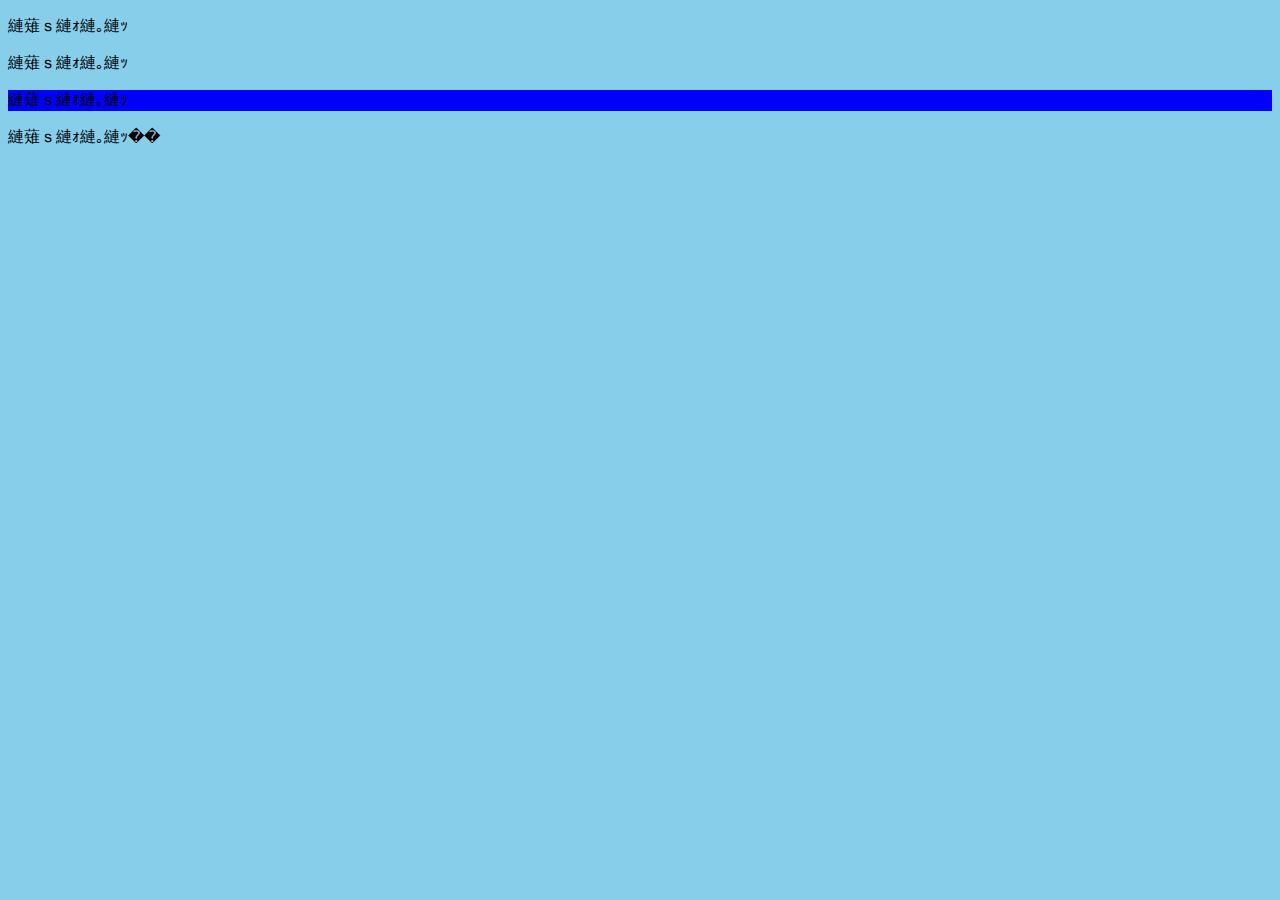
<file: index.html>
<!DOCTYPE html>
<html lang="ja">
  	<head>
		  <meta charset="Shift-Jis">
      <meta name="description" content="はじめてのHTML文書です．">
      <title>はじめてのHTML</title>
      <!--
      <style>
        body { background: skyblue; }
      </style>
        <link rel="shortcut icon" href="favicon.ico">
      -->
      <!--
        id:ひとつしかない要素
        class:複数ある要素
        style:スタイルを直接指定
      -->
      <link rel="stylesheet" href="mystyles.css">
      <p id="message"> こんにちは </p>
      <p class="message active"> こんにちは </p>
      <p class="message" style="background:blue"> こんにちは </p>
  	</head>
	<body>
    <!--
      header: ヘッダ
      footer: フッタ
      nav: ナビゲーション
      article: 独立しているコンテンツ
      aside: 副次的なコンテンツ
      section: それ以外の情報の塊
      h1 - h6: 見出し
    -->

		<p>こんにちは！</p>
	<body>
</html>
</file>
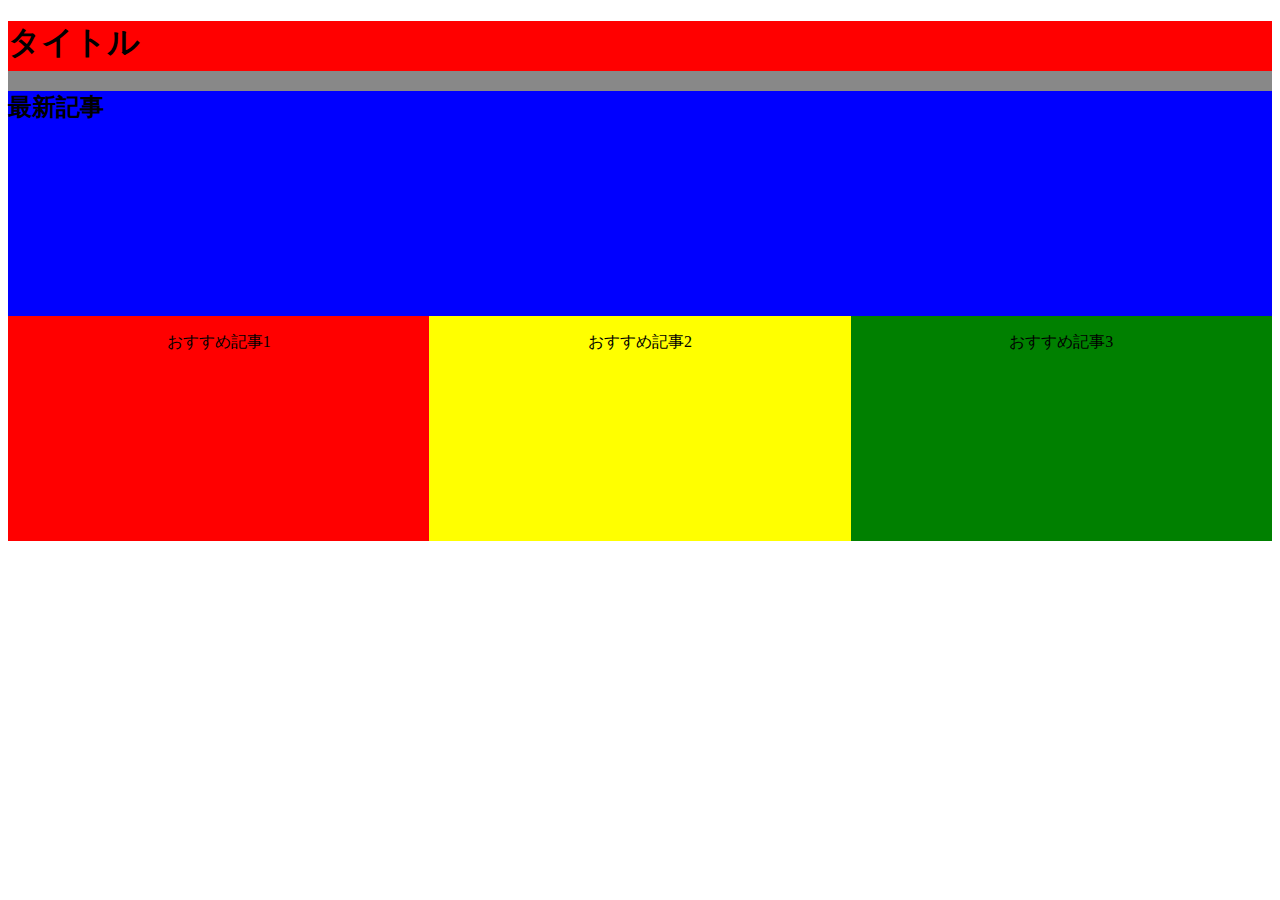
<file: html_training/index.html>
<!DOCTYPE html>
<html>
  <head>
    <meta charset="utf-8">
    <title>練習</title>
    <link rel="stylesheet" href="style.css">
  </head>
  <body>
    <div id="rapper">
      <header>
        <h1>タイトル</h1>
      </header>
      <div id="main">
        <h2>最新記事</h2>
      </div>
      <div id="submain">
        <div class="colum1">
          <p>
            おすすめ記事1
          </p>
        </div>
        <div class="colum2">
          <p>
            おすすめ記事2
          </p>
        </div>
        <div class="colum3">
          <p>
            おすすめ記事3
          </p>
        </div>
      </div>
    </div>
  </body>
</html>
</file>
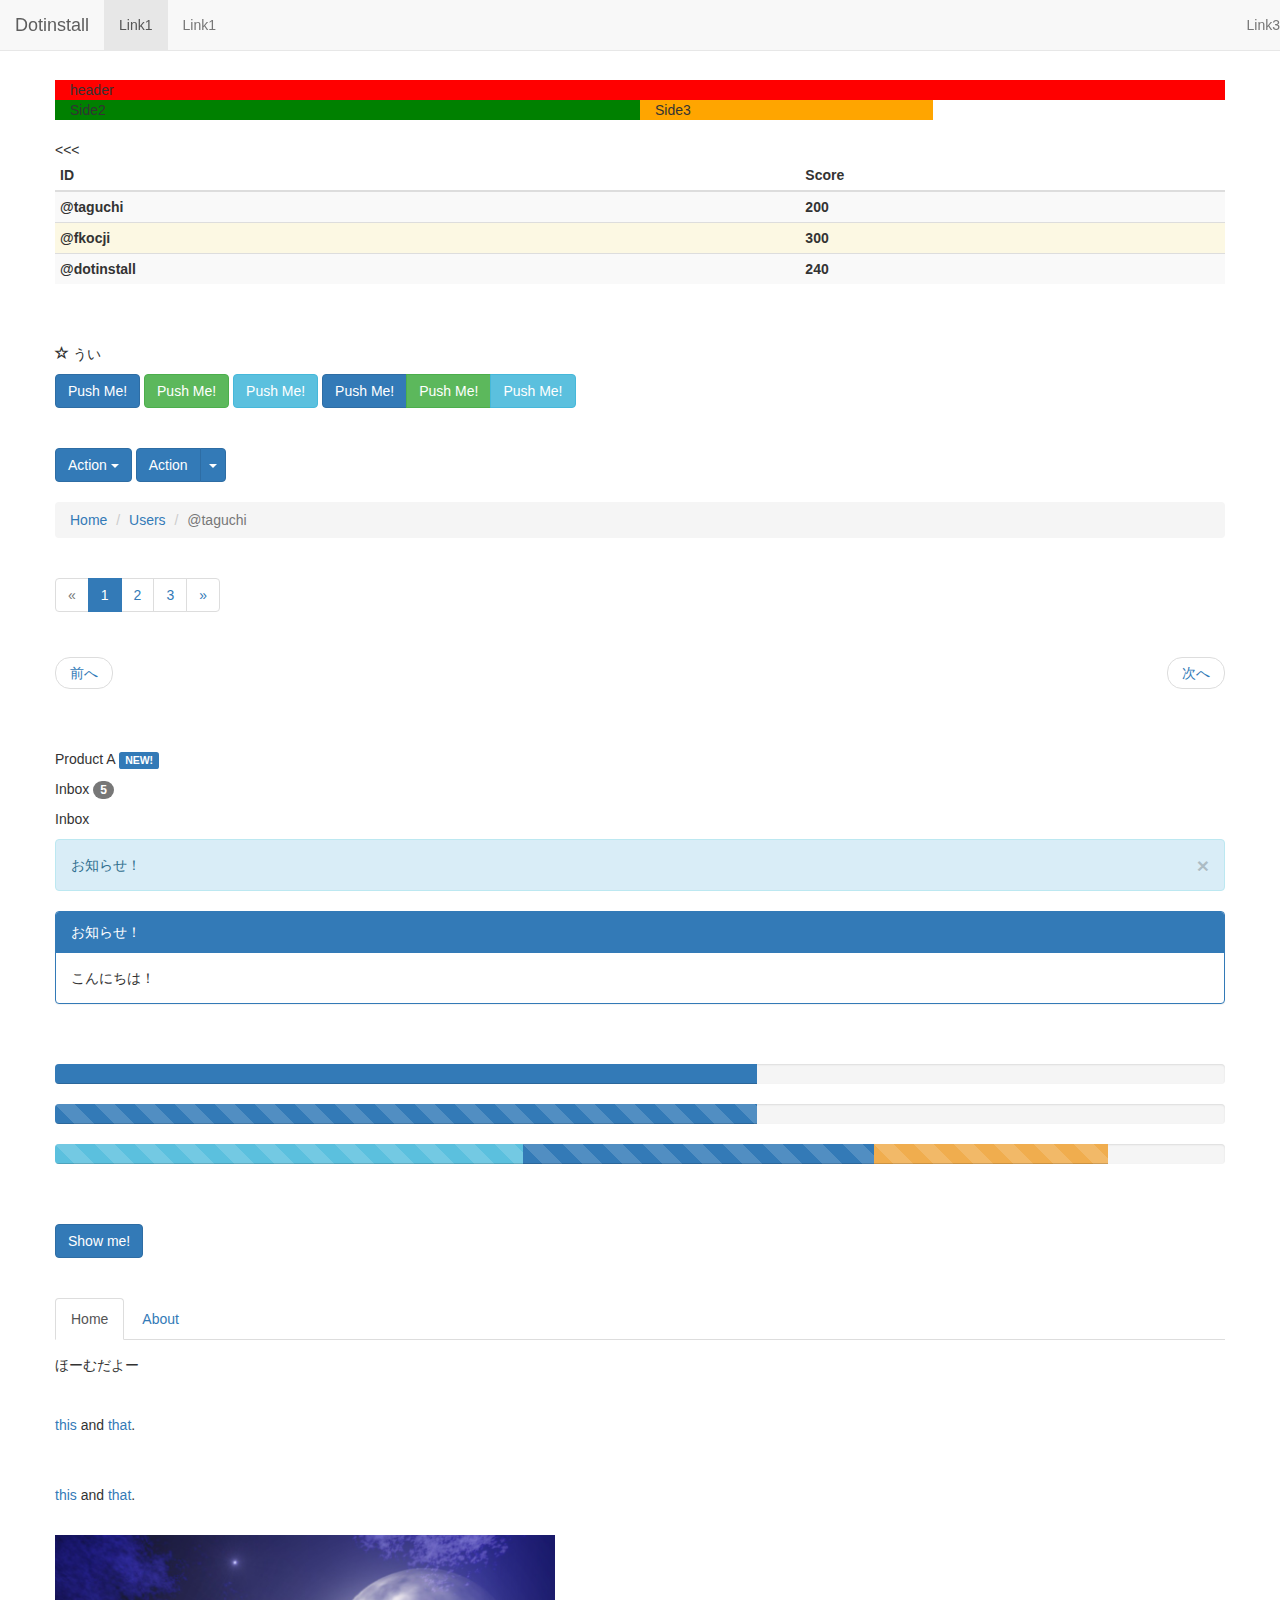
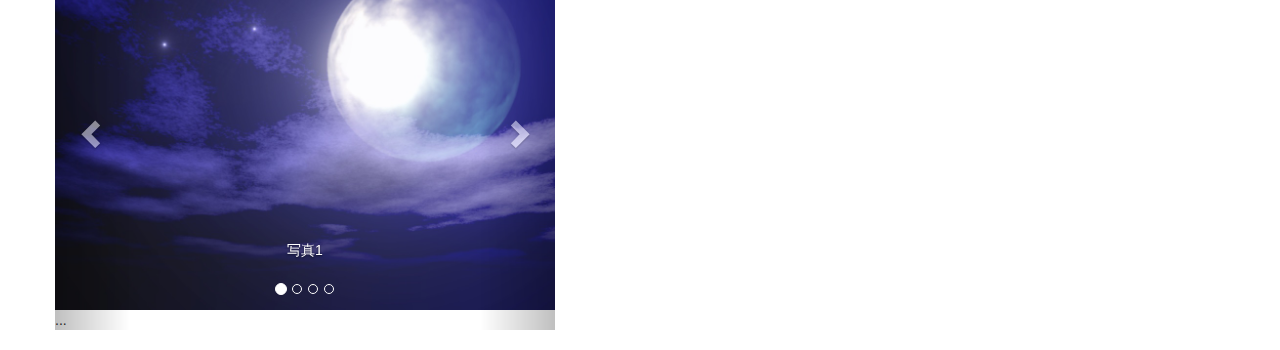
<file: bootstrap_ex/bootstrap/index.html>
<!DOCTYPE html>
<html lang="ja">
  <head>
    <meta charset="utf-8">
    <meta http-equiv="X-UA-Compatible" content="IE=edge">
    <meta name="viewport" content="width=device-width, initial-scale=1">
    <title>Bootstrapの練習</title>
    <link href="css/bootstrap.min.css" rel="stylesheet">
  </head>
  <body>
    <div style="padding:40px 40px">
    </div>

    <div id="header" class="container" style="background:red;">header</div>
      <div class="container">
        <div class="row">
          <div class="col-sm-3 visible-xs" style="background:pink">Side1</div>
          <div class="col-sm-6 col-xs-6" style="background:green">Side2</div>
          <div class="col-sm-3 col-xs-6" style="background:orange">Side3</div>
        </div>
      </div>
   </div>

  <div class="container" style="padding:20px 0">
   <table class="table table-striped table-hover table-condensed">
     <thead>
       <tr><th>ID </th><th>Score</th></tr>
       <tbody>
         <tr><th>@taguchi</th><<th>200</th></tr>
         <tr class="warning"><th>@fkocji</th><<th>300</th></tr>
         <tr><th>@dotinstall</th><<th>240</th></tr>
       </tbody>
     </thead>
   </table>
 </div>

  <div class="container" style="padding:20px 0">
    <p><i class="glyphicon glyphicon-star-empty"></i> うい</p>
      <button class="btn btn-primary">Push Me!</button>
      <button class="btn btn-success">Push Me!</button>
      <button class="btn btn-info">Push Me!</button>
    <div class="btn-group">
      <button class="btn btn-primary">Push Me!</button>
      <button class="btn btn-success">Push Me!</button>
      <button class="btn btn-info">Push Me!</button>
    </div>
  </div>

  <div class="container" style="padding:20px 0">
    <div class="btn-group">
      <button class="btn btn-primary dropdown-toggle" data-toggle="dropdown">
        Action <span class="caret"></span>
      </button>
      <ul class="dropdown-menu">
        <li><a href="">Action</a></li>
        <li><a href="">Action</a></li>
        <li class="divider"></li>
        <li><a href="">Action</a></li>
      </ul>
    </div>

    <div class="btn-group">
      <button class="btn btn-primary">Action</button>
      <button class="btn btn-primary dropdown-toggle" data-toggle="dropdown">
        <span class="caret"></span>
      </button>
      <ul class="dropdown-menu">
        <li><a href="">Action</a></li>
        <li><a href="">Action</a></li>
        <li class="divider"></li>
        <li><a href="">Action</a></li>
      </ul>
  </div>

  <div class="container" style="padding:20px 0">
    <ul class="breadcrumb">
      <li><a href="">Home</a></li>
      <li><a href="">Users</a></li>
      <li class="active">@taguchi</li>
    </ul>

    <ul class="pagination">
      <li class="disabled"><a href="">&laquo</a></li>
      <li class="active"><a href="">1</a></li>
      <li><a href="">2</a></li>
      <li><a href="">3</a></li>
      <li><a href="">&raquo</a></li>
    </ul>

    <ul class="pager">
      <li class="previous"><a href="">前へ</a></li>
      <li class="next"><a href="">次へ</a></li>
    </ul>
  </div>

  <!-- navbar-default navbar-inverse-->
  <!-- navスマホ対応前
  <nav class="navbar navbar-default navbar-fixed-top">
    <div class="navbar-header">
      <a class="navbar-brand" href="">Dotinstall</a>
    </div>
    <ul class="nav navbar-nav">
      <li class="active"><a href="">Link1</a></li>
      <li><a href="">Link1</a></li>
    </ul>
    <ul class="nav navbar-nav navbar-right">
      <li><a href="">Link3</a></li>
    </ul>
  </nav>
  -->

  <!-- navスマホ対応後 -->
  <nav class="navbar navbar-default navbar-fixed-top">
    <div class="navbar-header">
      <button class="navbar-toggle" data-toggle="collapse" data-target=".target">
        <span class="icon-bar"></span>
        <span class="icon-bar"></span>
        <span class="icon-bar"></span>
      </button>
      <a class="navbar-brand" href="">Dotinstall</a>
    </div>

    <div class="collapse navbar-collapse target">
      <ul class="nav navbar-nav">
        <li class="active"><a href="">Link1</a></li>
        <li><a href="">Link1</a></li>
      </ul>
      <ul class="nav navbar-nav navbar-right">
        <li><a href="">Link3</a></li>
      </ul>
    </div>
  </nav>

  <div class="container" style="padding:20px 0">
      <p>Product A <span class="label label-primary">NEW!</span></p>
      <p>Inbox <span class="badge">5</span></p>
      <p>Inbox <span class="badge"></span></p>

      <div class="alert alert-info">
        <button class="close" data-dismiss="alert">&times;</button>
        お知らせ！
      </div>

      <div class="panel panel-primary">
        <div class="panel-heading">
          お知らせ！
        </div>
        <div class="panel-body">
          こんにちは！
        </div>
      </div>
  </div>

  <div class="container" style="padding:20px 0">
      <div class="progress">
        <div class="progress-bar progress-bar-primary" style="width:60%"></div>
      </div>

      <div class="progress progress-striped active">
        <div class="progress-bar progress-bar-primary" style="width:60%"></div>
      </div>

      <div class="progress progress-striped active">
        <div class="progress-bar progress-bar-info" style="width:40%"></div>
        <div class="progress-bar progress-bar-primary" style="width:30%"></div>
        <div class="progress-bar progress-bar-warning" style="width:20%"></div>
      </div>
  </div>

  <div class="container" style="padding:20px 0">
      <a data-toggle="modal" href="#myModal" class="btn btn-primary">Show me!</a>

      <div class="modal fade" id="myModal">
        <div class="modal-dialog">
          <div class="modal-content">
            <div class="modal-header">
              <button class="close" data-dismiss="modal">&times;</button>
              <h4 class="modal-title">My Modal</h4>
            </div>
            <div class="modal-body">
              こんにちは！
            </div>
            <div class="modal-footer">
              <button class="btn btn-primary">OK!</button>
            </div>
          </div>
        </div>
      </div>
  </div>

  <div class="container" style="padding:20px 0">
      <ul class="nav nav-tabs" style="margin-bottom:15px;">
        <li class="active"><a href="#home" data-toggle="tab">Home</a></li>
        <li><a href="#about" data-toggle="tab">About</a></li>
      </ul>

      <div class="tab-content">
        <div class="tab-pane active" id="home">ほーむだよー</div>
        <div class="tab-pane" id="about">あばうとだよー</div>
      </div>
  </div>


  <div class="container" style="padding:20px 0">
      <p><a href="#" data-toggle="tooltip" title="説明">this</a> and <a href="#" data-toggle="popover" title="説明" data-content="さらに説明">that</a>.</p>
  </div>

  <div class="container" style="padding:20px 0">
      <p><a href="#" data-toggle="tooltip" title="説明">this</a> and <a href="#" data-toggle="popover" title="説明" data-content="さらに説明">that</a>.</p>
  </div>

  <div id="carousel-example-generic" class="carousel slide" data-ride="carousel" style="width:500px">
  <!-- Indicators -->
  <ol class="carousel-indicators">
    <li data-target="#carousel-example-generic" data-slide-to="0" class="active"></li>
    <li data-target="#carousel-example-generic" data-slide-to="1"></li>
    <li data-target="#carousel-example-generic" data-slide-to="2"></li>
    <li data-target="#carousel-example-generic" data-slide-to="3"></li>

  </ol>

  <!-- Wrapper for slides -->
  <div class="carousel-inner" role="listbox">
    <div class="item active">
      <img src="img/img1.jpg" alt="img1">
      <div class="carousel-caption">
        写真1
      </div>
    </div>
    <div class="item">
      <img src="img/img2.jpg" alt="img2">
      <div class="carousel-caption">
        写真2
      </div>
    </div>
    <div class="item">
      <img src="img/img3.jpg" alt="img3">
      <div class="carousel-caption">
        写真3
      </div>
    </div>
    <div class="item">
      <img src="img/img4.jpg" alt="img4">
      <div class="carousel-caption">
        写真4
      </div>
    </div>
    ...
  </div>

  <!-- Controls -->
  <a class="left carousel-control" href="#carousel-example-generic" role="button" data-slide="prev">
    <span class="glyphicon glyphicon-chevron-left" aria-hidden="true"></span>
    <span class="sr-only">Previous</span>
  </a>
  <a class="right carousel-control" href="#carousel-example-generic" role="button" data-slide="next">
    <span class="glyphicon glyphicon-chevron-right" aria-hidden="true"></span>
    <span class="sr-only">Next</span>
  </a>
</div>






    <script src="https://ajax.googleapis.com/ajax/libs/jquery/1.11.3/jquery.min.js"></script>
    <script src="js/bootstrap.min.js"></script>
    <!-- ここから↓のスクリプトは#17で追加したもの -->
    <script>$(function() {
      $("[data-toggle=tooltip]").tooltip({
        placement: 'bottom'
      });
      $("[data-toggle=popover]").popover();
    });
    </script>
  </body>
</html>
</file>
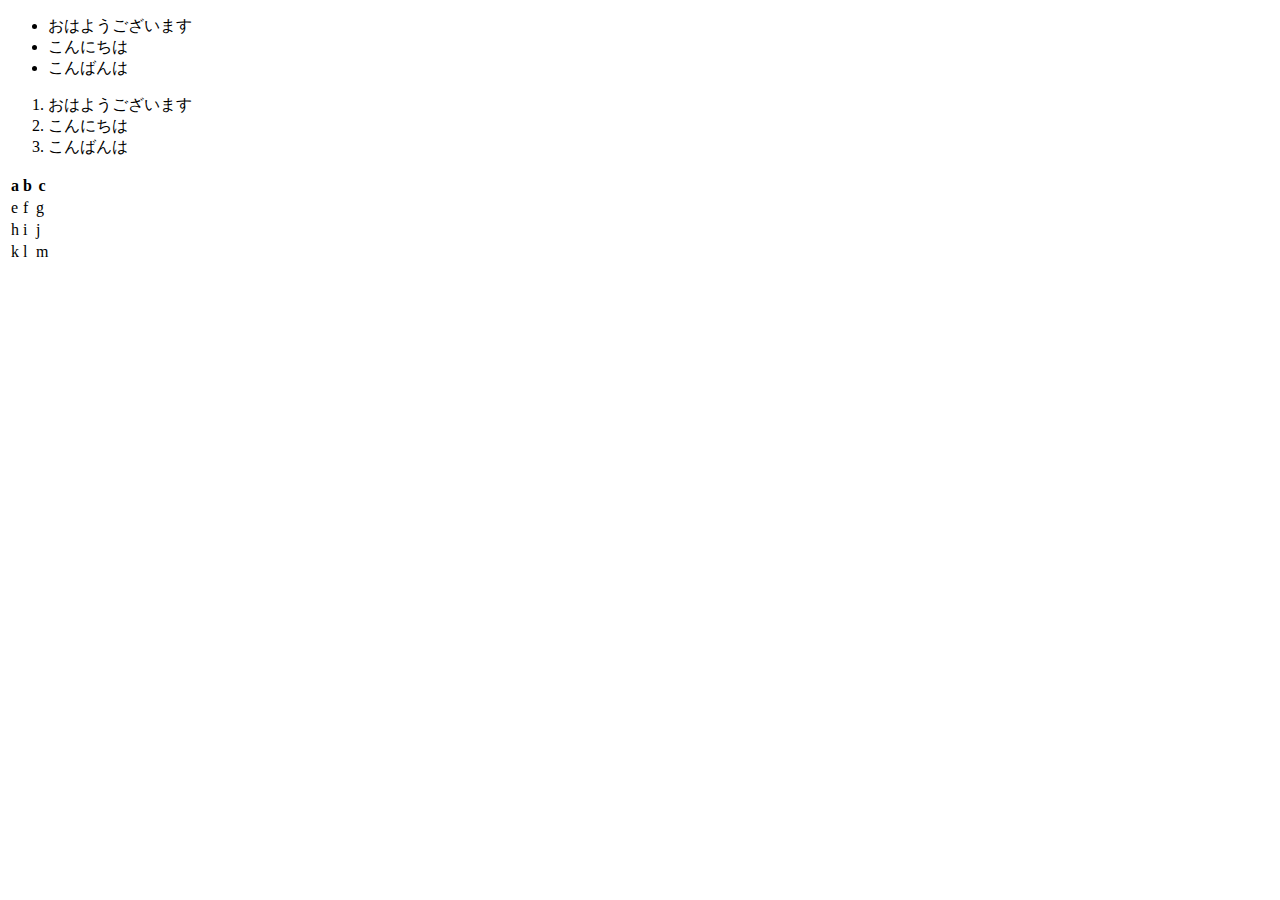
<file: html_training/ex.html>
<!DOCTYPE html>
<html lang="ja">
<head>
	<meta charset="utf-8">
	<meta name="description" content="HTMLの練習です">
	<title>練習</title>
</head>
<body>
	<ul>
		<li>おはようございます</li>
		<li>こんにちは</li>
		<li>こんばんは</li>
	</ul>
	<ol>
		<li>おはようございます</li>
		<li>こんにちは</li>
		<li>こんばんは</li>
	</ol>
	<table>
			<tr>
				<th> a </th>  <th> b </th> <th> c </th>
			</tr>
			<tr>
				<td> e </td>  <td> f </td> <td> g </td>
			</tr>
			<tr>
				<td> h </td> <td> i </td> <td> j </td>
			</tr>
			<tr>
				<td> k </td> <td> l </td> <td> m </td>
			</tr>
	</table>
</body>
</html>
</file>
<file: mystyles.css>
body{ background: skyblue;}
</file>
<file: html_training/style.css>
#rapper {
  width: 100%;
  height: 500px;
  background: #888888;
}
header {
  width:100%;
  height:10%;
  background: red;
}
#main {
  width:100%;
  height: 45%;
  background: blue;
}
#submain {
  width: 100%;
  height: 45%;
}
.colum1 {
  float: left;
  width: 33.33%;
  height: 100%;
  background: red;
  text-align: center;
}
.colum2 {
  float: left;
  width: 33.33%;
  height: 100%;
  background: yellow;
  text-align: center;
}
.colum3 {
  float: left;
  width: 33.33%;
  height: 100%;
  background: green;
  text-align: center;
}
</file>
